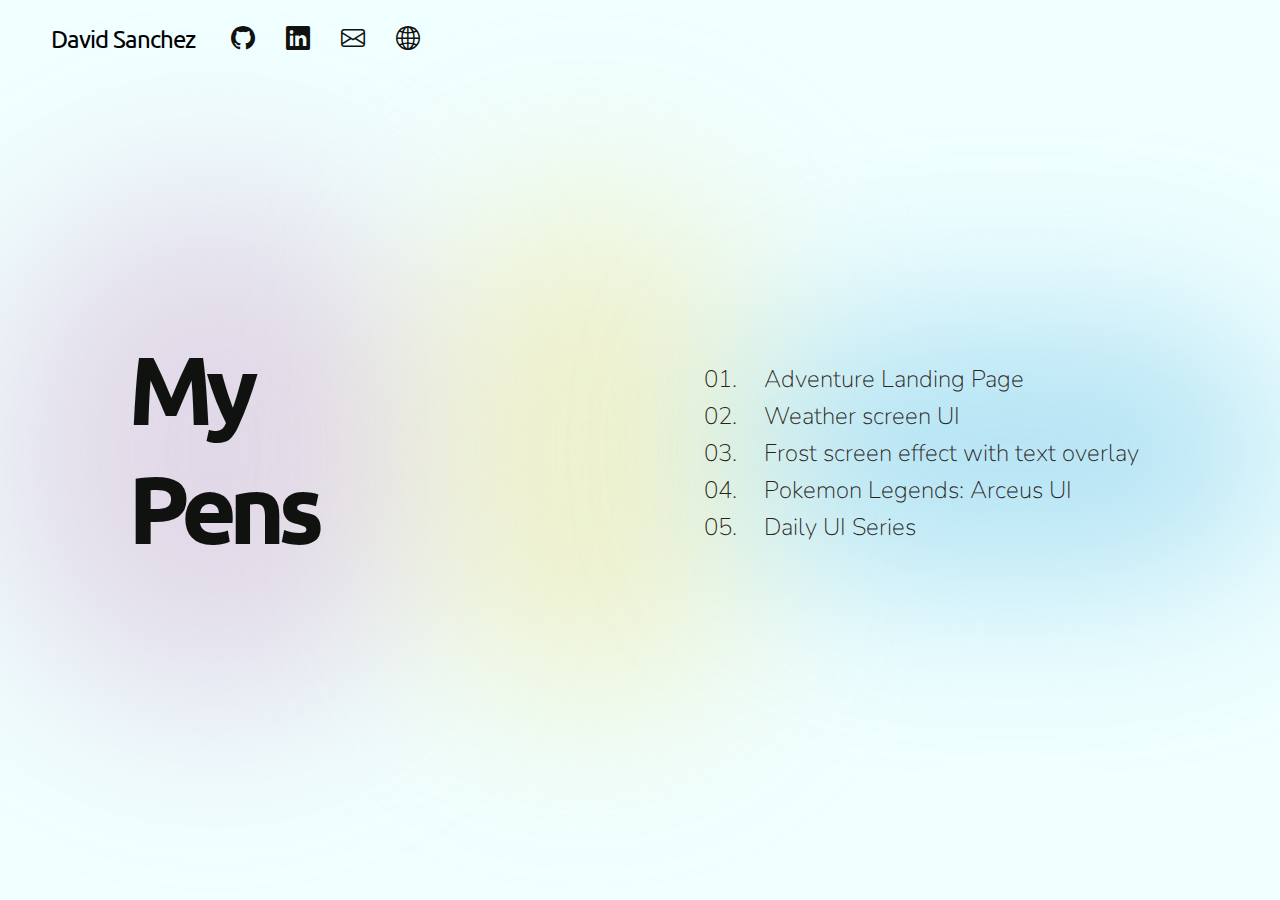
<file: index.html>
<!DOCTYPE html>
<html lang="en">
<head>
    <meta charset="UTF-8">
    <meta name="viewport" content="width=device-width, initial-scale=1.0">
    <link rel="stylesheet" href="style.css">
    <title>Dasa Codehub</title>
</head>
<body>
    <div class="bg-container"></div>
    <div class="gradient-container">
        <div class="mesh-gradient">
            <div></div>
            <div></div>
            <div></div>
        </div>
    </div>

    <div class="sign">
        <p>David Sanchez</p>
        
        <div class="icons-bar">
            <div class="icon-container">
                <a href="https://github.com/Whitefox-SA"
                    target="_blank"
                    title="Visita mi GitHub">
                    <i class="icon bi bi-github"></i>
                </a>
            </div>
            <div class="icon-container">
                <a href="https://www.linkedin.com/in/david-sanchez-wf/"
                    target="_blank"
                    title="Echa un vistazo a mi LinkedIn">
                    <i class="icon bi bi-linkedin"></i>
                </a>
            </div>
            <div class="icon-container">
                <a href="mailto:dasa.alzate@gmail.com"
                    target="_blank"
                    title="Escríbeme por correo">
                    <i class="icon bi bi-envelope"></i>
                </a>
            </div>
            <div class="icon-container">
                <a href="https://whitefox-sa.github.io/"
                    target="_blank"
                    title="Mira mi portafolio">
                    <i class="icon bi bi-globe2"></i>
                </a>
            </div>
          </div>
    </div>
    <div class="grid-container">
        <div class="grid-item title">My<br>Pens</div>
        <div class="grid-item list">
            <a href="01/index.html" data-bg="01/preview.png"><span class="list-number">01.</span>Adventure Landing Page</a>
            <a href="02/index.html" data-bg="02/preview.png"><span class="list-number">02.</span>Weather screen UI</a>
            <a href="03/index.html" data-bg="03/preview.png"><span class="list-number">03.</span>Frost screen effect with text overlay</a>
            <a href="04/index.html" data-bg="04/preview.png"><span class="list-number">04.</span>Pokemon Legends: Arceus UI</a>
            <a href="05/index.html" data-bg="05/preview.png"><span class="list-number">05.</span>Daily UI Series</a>
        </div>
    </div>

    <script src="script.js"></script>
</body>
</html>
</file>
<file: style.css>
@import url('https://fonts.googleapis.com/css2?family=Nunito:ital,wght@0,200..1000;1,200..1000&family=Ubuntu:ital,wght@0,300;0,400;0,500;0,700;1,300;1,400;1,500;1,700&display=swap');
@import url("https://cdn.jsdelivr.net/npm/bootstrap-icons@1.11.3/font/bootstrap-icons.min.css");

body {
    margin: 0;
}

.grid-container {
    position: absolute;
    z-index: 2;
    display: grid;
    grid-template-columns: 55vw 45vw;
    grid-template-rows: 100vh;
    height: auto;
    color: #101210;
    overflow-x: hidden;
    text-wrap: wrap;
}

@media (max-width: 960px) {
    .grid-container {
        grid-template-columns: 40vw 60vw;
    }

}

@media (max-width: 768px) {
    .grid-container {
        grid-template-rows: 50vh 50vh;
        grid-template-columns: 100vw;
    }

    .sign {
        width: calc(150px + 70%) !important;
    }

    .title {
        justify-self: center;
        font-size: 7rem;
        padding-left: 0;
        padding-top: 50px;
        width: 100%;
        vertical-align: bottom !important;
        text-align: center !important;
    }

    .icon-container {
        width: auto !important;
        padding-left: 0 !important;
    }

    .icons-bar {
        width: 70%;
    }

    .list a {
        padding-left: 10px;
    }
}

.grid-item {
    vertical-align: middle;
    text-align: left;
    align-self: center;
}

.title {
    font-family: "Ubuntu", sans-serif;
    font-weight: 700;
    letter-spacing: -8px;
    justify-self: left;
    padding-left: 10vw;
    font-size: 6rem;
    transition: opacity 200ms ease-in-out;
}

.sign {
    position: absolute;
    display: flex;
    width: 50%;
    z-index: 3;
    padding-left: 4vw;
    transition: opacity 200ms ease-in-out;
}

.sign p {
    width: 150px;
    font-family: "Ubuntu", sans-serif;
    font-weight: 400;
    font-size: 1.5rem;
    letter-spacing: -1px;
    text-align: left;
    justify-self: left;
}

.icons-bar {
    display: flex;
    justify-content: center;
}

.icon-container {
    margin: auto;
    width: 25px;
    padding-left: 30px;
}

.icon {
    font-size: 1.5rem;
    color: #101210;
    transition: color 300ms ease-in-out;
    transition: font 300ms ease-in-out;
}

.icon:hover {
    color: #1f1f1f;
    font-size: 2rem;
    mix-blend-mode: hard-light;
}

.list {
    font-family: "Nunito", sans-serif;
    font-weight: 200;
    font-size: x-large;
    
}

.list a {
    position: relative;
    display: block;
    text-decoration: none;
    color: rgb(40, 35, 25);
    margin-top: 5px;
    transition: font-weight 200ms ease-out;
}

.list-number {
    display: inline-block;
    width: 50px;
    margin-right: 10px;
}

.list a:hover {
    font-weight: 700;
} 

.list a::before {
  content: "";
  position: absolute;
  left: 8px;
  bottom: 0;
  width: calc(100% - 25px);
  height: 1px;
  background-color: rgb(40, 35, 25);
  transition: width 300ms ease-in-out;
  transform: scaleX(0);
  transform-origin: bottom left;
}

.list a:hover::before {
  transform: scaleX(1);
}

.gradient-container {
    position: absolute;
    inset: 0;
    display: flex;
    justify-content: center;
    flex-direction: row;
    overflow: hidden;
    z-index: 1;
    opacity: 1;
    background-color: azure;
    transition: opacity 400ms ease-in-out;
}

.bg-container {
    position: absolute;
    inset: 0;
    justify-content: center;
    flex-direction: row;
    overflow: hidden;
    z-index: 0;
    width: 100%;
    height: 100%;
    background-size: cover;
    background-position: center;
}

.bg-container::after {
    content: '';
    position: absolute;
    inset: 0;
    justify-content: center;
    flex-direction: row;
    overflow: hidden;
    z-index: 1;
    width: 100%;
    height: 100%;
    background-size: cover;
    background-position: center;
    background-image: linear-gradient(to right, transparent, rgba(240, 255, 255, 0.5) 60%, rgba(240, 255, 255));
}

.mesh-gradient {
    position: absolute;
    inset: 0;
    display: flex;
    justify-content: center;
    align-items: center;
}

.mesh-gradient div {
    opacity: .6;
    border-radius: 60vmax;
    position: relative;
    filter: blur(7vmax);
}

.mesh-gradient :nth-child(1) {
    background-color: thistle;
    width: 40vmax;
    height: 40vmax;
    animation: shape-1 ease-in-out 10s infinite;
}

.mesh-gradient :nth-child(2) {
    background-color: palegoldenrod;
    width: 30vmax;
    height: 40vmax;
    animation: shape-2 ease-in-out 10s infinite;
}

.mesh-gradient :nth-child(3) {
    background-color: skyblue;
    width: 50vmax;
    height: 20vmax;
    animation: shape-3 ease-in-out 10s infinite;
}

@keyframes shape-1 {
    0% {left: 0vmax; top: 0vmax; rotate: 30;}
    25% {left: -10vmax; top: 7vmax;}
    50% {left: 2vmax; top: 15vmax; rotate: -50;}
    75% {left: 5vmax; top: 10vmax;}
    100% {left: 0vmax; top: 0vmax; rotate: 30;}
}

@keyframes shape-2 {
    0% {left: 0vmax; top: 1vmax; rotate: -30;}
    25% {left: 7vmax; top: -1vmax;}
    50% {left: -4vmax; top: 5vmax; rotate: 80;}
    75% {left: 4vmax; top: 11vmax;}
    100% {left: 0vmax; top: 1vmax; rotate: -30;}
}

@keyframes shape-3 {
    0% {left: 0vmax; top: 0vmax; rotate: 30;}
    25% {left: 2vmax; top: 4vmax;}
    50% {left: -2vmax; top: 10vmax; rotate: 90;}
    75% {left: -5vmax; top: 7vmax;}
    100% {left: 0vmax; top: 0vmax; rotate: 30;}
}
</file>
